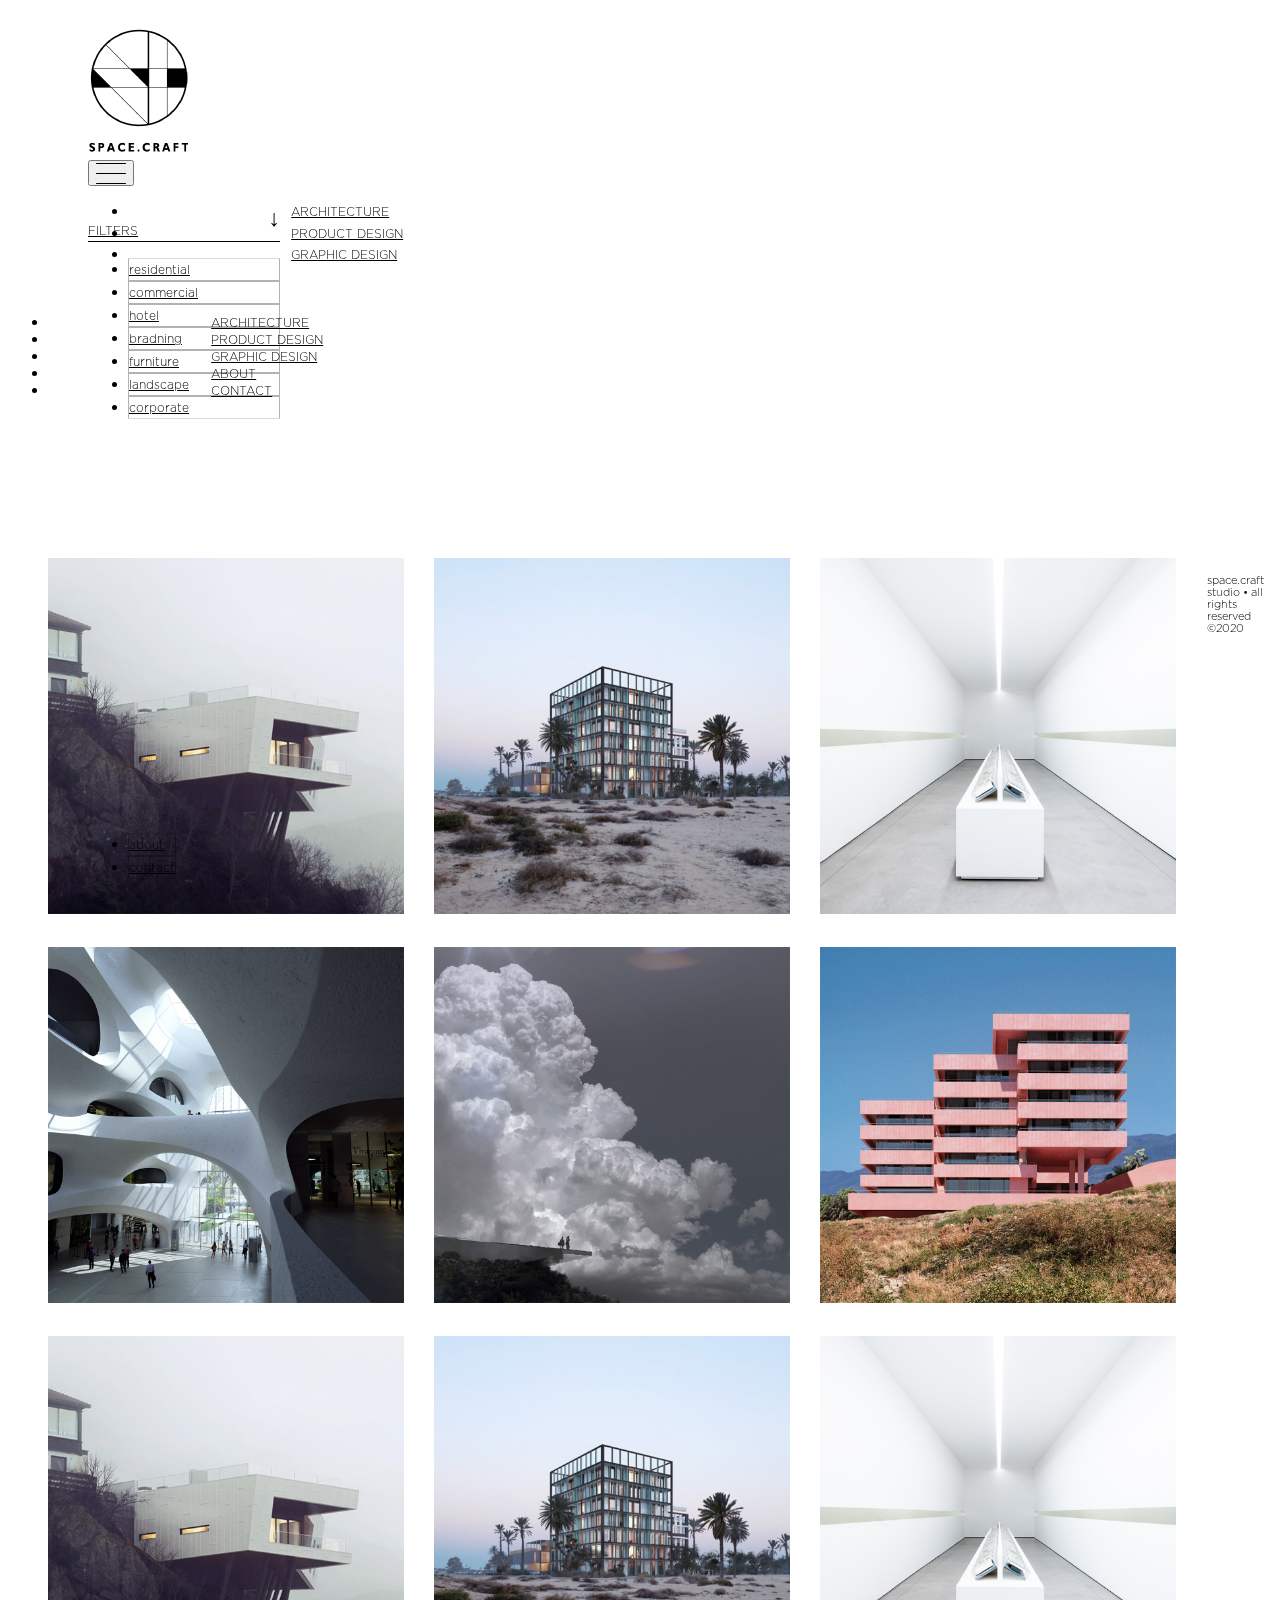
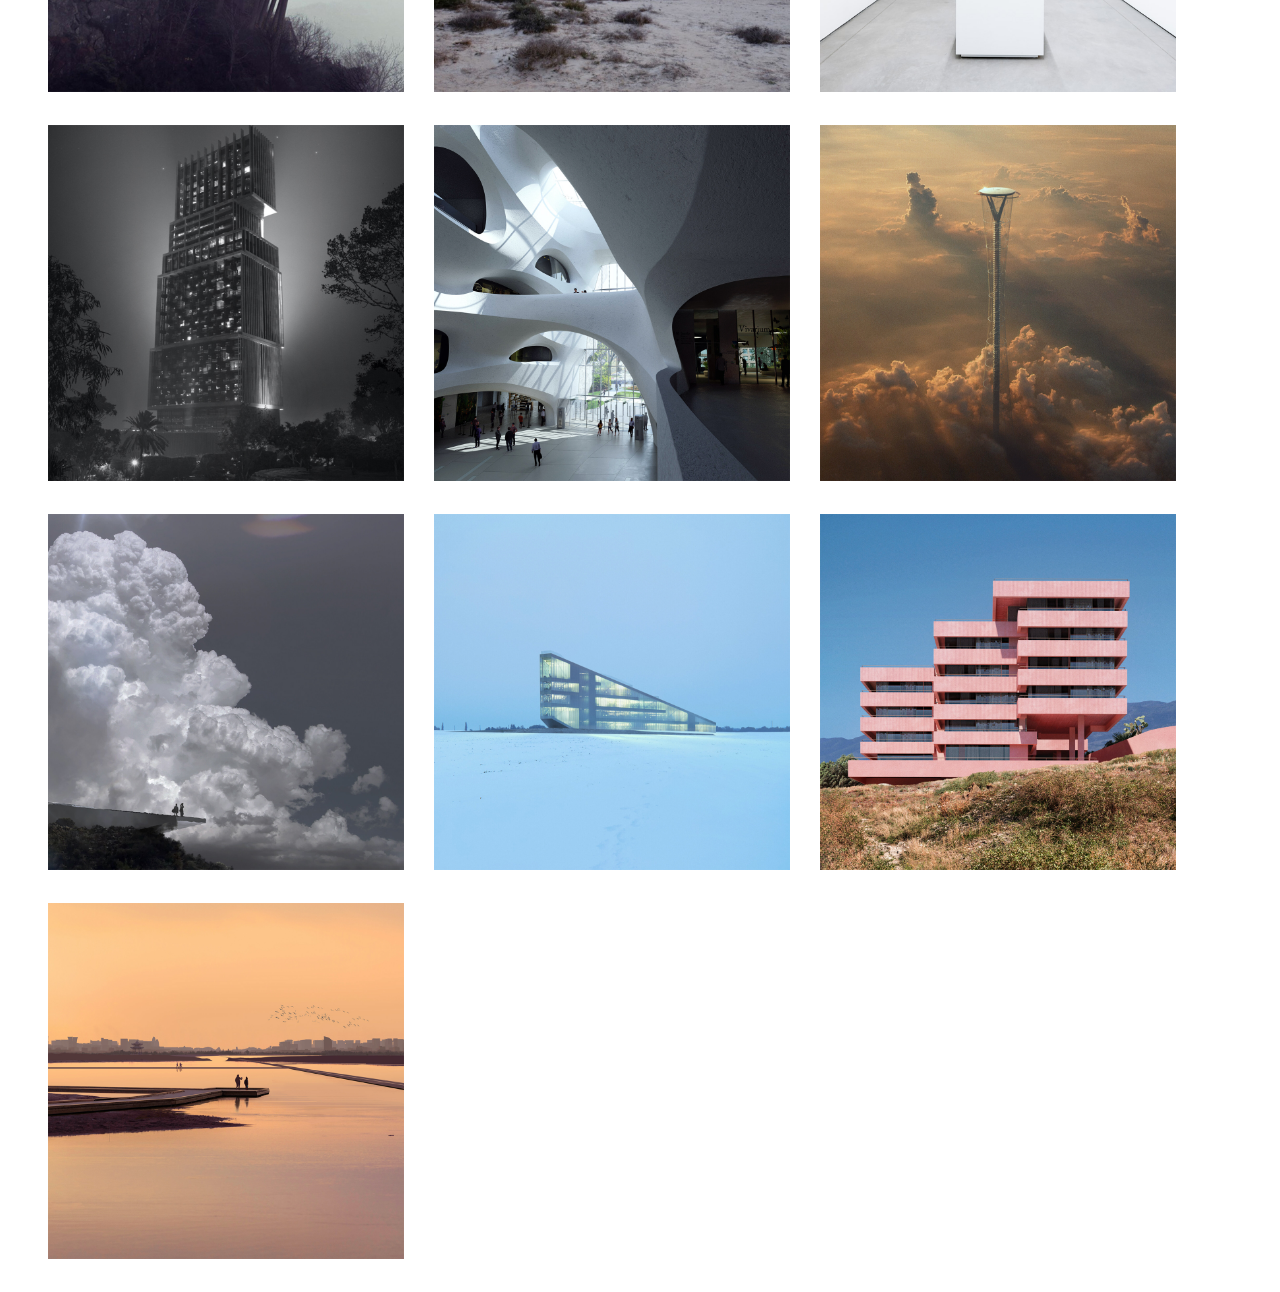
<file: index.html>
<!DOCTYPE html>
    <head>
        <meta charset="utf-8">
        <meta http-equiv="X-UA-Compatible" content="IE=edge,chrome=1">
        <title>SPACE.CRAFT</title>
        <meta name="description" content="">
        <meta name="viewport" content="width=device-width, initial-scale=1.0">

        <!-- Place favicon.ico and apple-touch-icon.png in the root directory -->
        <link rel="stylesheet" href="css/style.css">
        <!--CDN BOOTSTRAP-->
       <!-- CSS only -->
<link rel="stylesheet" href="https://stackpath.bootstrapcdn.com/bootstrap/4.5.0/css/bootstrap.min.css" integrity="sha384-9aIt2nRpC12Uk9gS9baDl411NQApFmC26EwAOH8WgZl5MYYxFfc+NcPb1dKGj7Sk" crossorigin="anonymous">

<!-- JS, Popper.js, and jQuery -->
<script src="https://code.jquery.com/jquery-3.5.1.slim.min.js" integrity="sha384-DfXdz2htPH0lsSSs5nCTpuj/zy4C+OGpamoFVy38MVBnE+IbbVYUew+OrCXaRkfj" crossorigin="anonymous"></script>
<script src="https://cdn.jsdelivr.net/npm/popper.js@1.16.0/dist/umd/popper.min.js" integrity="sha384-Q6E9RHvbIyZFJoft+2mJbHaEWldlvI9IOYy5n3zV9zzTtmI3UksdQRVvoxMfooAo" crossorigin="anonymous"></script>
<script src="https://stackpath.bootstrapcdn.com/bootstrap/4.5.0/js/bootstrap.min.js" integrity="sha384-OgVRvuATP1z7JjHLkuOU7Xw704+h835Lr+6QL9UvYjZE3Ipu6Tp75j7Bh/kR0JKI" crossorigin="anonymous"></script>
        <!--FONTS GOOGLE-->
        <link href="https://fonts.googleapis.com/css?family=Roboto+Mono:300,700&display=swap" rel="stylesheet">
        <!--Gendy custom js-->
        <script src="js/space-craft.js"></script>
        <script src="js/filter-hover.js"></script>
        <script src="js/filters-layout.js"></script>
        <script src="js/isotope.pkgd.min.js"></script>
        <!--JQuery-->

    </head>
    <body>

        <header>
          <!--Mobile header only home page this structure-->
            <nav id="general-nav" class="navbar  navbar-white  d-block fixed-top">
                <div class="container-fluid juni-menu-container">
                    <a class="navbar-brand" href="/">
                        <img src="img/logo/space-craft-logo-opt.png" width="100" height="auto" alt="" loading="lazy">
                      </a>
              
                        <!--Mobile layout menu-->
                        <div class="mobile-menu-right d-block  d-xl-none">
                           
                            <button class="navbar-toggler third-button" type="button" data-toggle="collapse" data-target="#space-craft-nav"
    aria-controls="space-craft-nav" aria-expanded="false" aria-label="Toggle navigation">
    <div class="animated-icon3"><span></span><span></span><span></span></div>
  </button>
                        </div>
                        <!--Mobile layout menu END-->
                         <!--Desktop menu homepage render-->
                    <div class="nav-container d-none  d-xl-block">
                    <ul class="nav main-nav justify-content-end">
                        <li class="nav-item">
                          <a class="filter-link" data-filter="architecture" href="#">architecture</a>
                        </li>
                        <li class="nav-item">
                          <a class="filter-link" data-filter="product-design" href="#">product design</a>
                        </li>
                        <li class="nav-item">
                          <a class="filter-link" data-filter="graphic-design" href="#">graphic design</a>
                        </li>
                      </ul>
                    </div>
                  <!--Desktop menu end-->
                    </div>
                  </nav>
          
                      <!--Mobile-menu-content-->
                      <div class="collapse" id="space-craft-nav">
                          <div class=" menu-body">
                            <div class="container-fluid">
                                  <div class="row">
                                      <div class="col-lg-12 text-center ">
                                        
                                            <ul class="nav flex-column justify-content-center">
                                                    <li class="nav-item">
                                                      <a class="nav-link" href="/juni-site/category.html">architecture</a>
                                                    </li>
                                                    <li class="nav-item">
                                                      <a class="nav-link" href="/juni-site/about.html">product design</a>
                                                    </li>
                                                    <li class="nav-item">
                                                      <a class="nav-link" href="/juni-site/contact.html">graphic design</a>
                                                    </li>
                                                    <li class="nav-item">
                                                        <a class="nav-link" href="/juni-site/contact.html">about</a>
                                                      </li>
                                                      <li class="nav-item">
                                                        <a class="nav-link" href="/juni-site/contact.html">contact</a>
                                                      </li>
                                                  </ul>
                                               
                                          
                                                  
                                      </div>
                                      </div>
                                    </div>
                            </div>
                            </div>
                            <!--Mobile-menu-content END-->

                           
            
           
        </header>

        <div class="page-wrapper">
        <div class="container-fluid">
            <div class="row">
                
                <div class="col-lg-12 col-xl-3 " >
                    <div class="left-module-wrapper left-lock">
                    <div class="row ">
                        <div class="col-lg-12 d-block d-xl-none">
                            <div class="row no-gutters  filter-wrapper">
                                
                                <div class="col-lg-12 ">
                                    <a class="filter-link filter-button " data-toggle="collapse" href="#filters" role="button" aria-expanded="false" aria-controls="collapseExample">
                                        filters
                                       
                                      </a>
                                      <span class="glyph-collapse">&darr;</span>
                                </div>
                               
                            </div>
                            
                        </div>
                        <div class="col-lg-12">
                       <!--LEFT SIDE FILTERS START-->
                       <div class="collapse" id="filters">
         <ul class="list-group list-group-flush">
            <li class="list-group-item">
                <a class="filter-link " data-filter="residential" href="#">residential</a>
            </li>
            <li class="list-group-item">
                <a class="filter-link" data-filter="commercial" href="#">commercial</a>
            </li>
            <li class="list-group-item">
                <a class="filter-link"  data-filter="hotel" href="#">hotel</a>
            </li>
            <li class="list-group-item">
                <a class="filter-link" data-filter="branding" href="#">bradning</a>
            </li>
            <li class="list-group-item">
                <a class="filter-link" data-filter="furniture" href="#">furniture</a>
            </li>
            
            <li class="list-group-item">
                <a class="filter-link" data-filter="landscape" href="#">landscape</a>
            </li>
          
            <li class="list-group-item">
                <a class="filter-link"  data-filter="corporate" href="#">corporate</a>
            </li>
           
          </ul>
        </div>
        </div>
    
        
        <!--LEFT SIDE FILTERS END-->

    <div class="col-lg-12 bottom-links d-none d-xl-block">
       
            <ul class="list-group list-group-flush">
                <li class="list-group-item">
                    <a class="info-link" href="#">about</a>
                </li>
                <li class="list-group-item">
                    <a class="info-link" href="#">contact</a>
                </li>
            </div>
            </div>
        </div>
                </div>
            
                
    <!--RIGHT SIDE INDEX PROJECTS START-->
    <div class="col-lg-12 col-xl-9">
        <div class="right-module-wrapper">
            <div class="row">
                <div class="col-lg-12 no-pad">
                        <!--GRID CONTAINER JS START-->
                        <div class="grid">
                            <div class="gutter-sizer"></div>

                            <!--PROJECT MODULE START-->
                            <a href="#" class="grid-item project-link landscape residential architecture  ">
                                <div class="project-info-card ">
                                    <div class="container-fluid ">
                                        <div class="row justify-content-center text-center fade-in-bottom">
                                            <div class="col-12 col-sm-12 col-md-6 col-lg-3">
                                               Exarcheia
                                            </div>
                                            <div class="col-12 col-sm-12 col-md-6 col-lg-3">
                                                Athens
                                            </div>
                                            <div class="col-12 col-sm-12 col-md-6 col-lg-3">
                                                1251 m2
                                            </div>
                                            <div class="col-12 col-sm-12 col-md-6 col-lg-3">
                                                2020
                                            </div>
                                       </div>
                                    </div>
                                </div>
                                <div class="overlay"></div>
                                <img class="img-fluid" src="img/projects/1.jpg"/>
                            </a>
                            <!--PROJECT MODULE END-->

                             <!--PROJECT MODULE START-->
                             <a href="#" class="grid-item project-link  branding residential  graphic-design ">
                                <div class="project-info-card ">
                                    <div class="container-fluid ">
                                        <div class="row justify-content-center text-center fade-in-bottom">
                                            <div class="col-12 col-sm-12 col-md-6 col-lg-3">
                                               Exarcheia
                                            </div>
                                            <div class="col-12 col-sm-12 col-md-6 col-lg-3">
                                                Athens
                                            </div>
                                            <div class="col-12 col-sm-12 col-md-6 col-lg-3">
                                                1251 m2
                                            </div>
                                            <div class="col-12 col-sm-12 col-md-6 col-lg-3">
                                                2020
                                            </div>
                                       </div>
                                    </div>
                                </div>
                                <div class="overlay"></div>
                                <img class="img-fluid" src="img/projects/2.jpg"/>
                            </a>
                            <!--PROJECT MODULE END-->
                             <!--PROJECT MODULE START-->
                             <a href="#" class="grid-item project-link hotel commercial architecture  ">
                                <div class="project-info-card ">
                                    <div class="container-fluid ">
                                        <div class="row justify-content-center text-center fade-in-bottom">
                                            <div class="col-12 col-sm-12 col-md-6 col-lg-3">
                                               Exarcheia
                                            </div>
                                            <div class="col-12 col-sm-12 col-md-6 col-lg-3">
                                                Athens
                                            </div>
                                            <div class="col-12 col-sm-12 col-md-6 col-lg-3">
                                                1251 m2
                                            </div>
                                            <div class="col-12 col-sm-12 col-md-6 col-lg-3">
                                                2020
                                            </div>
                                       </div>
                                    </div>
                                </div>
                                <div class="overlay"></div>
                                <img class="img-fluid" src="img/projects/3.jpg"/>
                            </a>
                            <!--PROJECT MODULE END-->
                             <!--PROJECT MODULE START-->
                             <a href="#" class="grid-item project-link branding corporate commercial residential architecture  ">
                                <div class="project-info-card ">
                                    <div class="container-fluid ">
                                        <div class="row justify-content-center text-center fade-in-bottom">
                                            <div class="col-12 col-sm-12 col-md-6 col-lg-3">
                                               Exarcheia
                                            </div>
                                            <div class="col-12 col-sm-12 col-md-6 col-lg-3">
                                                Athens
                                            </div>
                                            <div class="col-12 col-sm-12 col-md-6 col-lg-3">
                                                1251 m2
                                            </div>
                                            <div class="col-12 col-sm-12 col-md-6 col-lg-3">
                                                2020
                                            </div>
                                       </div>
                                    </div>
                                </div>
                                <div class="overlay"></div>
                                <img class="img-fluid" src="img/projects/5.jpg"/>
                            </a>
                            <!--PROJECT MODULE END-->
                             <!--PROJECT MODULE START-->
                             <a href="#" class="grid-item project-link corporate graphic-design ">
                                <div class="project-info-card ">
                                    <div class="container-fluid ">
                                        <div class="row justify-content-center text-center fade-in-bottom">
                                            <div class="col-12 col-sm-12 col-md-6 col-lg-3">
                                               Exarcheia
                                            </div>
                                            <div class="col-12 col-sm-12 col-md-6 col-lg-3">
                                                Athens
                                            </div>
                                            <div class="col-12 col-sm-12 col-md-6 col-lg-3">
                                                1251 m2
                                            </div>
                                            <div class="col-12 col-sm-12 col-md-6 col-lg-3">
                                                2020
                                            </div>
                                       </div>
                                    </div>
                                </div>
                                <div class="overlay"></div>
                                <img class="img-fluid" src="img/projects/7.jpg"/>
                            </a>
                            <!--PROJECT MODULE END-->
                             <!--PROJECT MODULE START-->
                             <a href="#" class="grid-item project-link  branding residential  graphic-design ">
                                <div class="project-info-card ">
                                    <div class="container-fluid ">
                                        <div class="row justify-content-center text-center fade-in-bottom">
                                            <div class="col-12 col-sm-12 col-md-6 col-lg-3">
                                               Exarcheia
                                            </div>
                                            <div class="col-12 col-sm-12 col-md-6 col-lg-3">
                                                Athens
                                            </div>
                                            <div class="col-12 col-sm-12 col-md-6 col-lg-3">
                                                1251 m2
                                            </div>
                                            <div class="col-12 col-sm-12 col-md-6 col-lg-3">
                                                2020
                                            </div>
                                       </div>
                                    </div>
                                </div>
                                <div class="overlay"></div>
                                <img class="img-fluid" src="img/projects/9.jpg"/>
                            </a>
                            <!--PROJECT MODULE END-->
                             <!--PROJECT MODULE START-->
                             <a href="#" class="grid-item project-link hotel landscape architecture  ">
                                <div class="project-info-card ">
                                    <div class="container-fluid ">
                                        <div class="row justify-content-center text-center fade-in-bottom">
                                            <div class="col-12 col-sm-12 col-md-6 col-lg-3">
                                               Exarcheia
                                            </div>
                                            <div class="col-12 col-sm-12 col-md-6 col-lg-3">
                                                Athens
                                            </div>
                                            <div class="col-12 col-sm-12 col-md-6 col-lg-3">
                                                1251 m2
                                            </div>
                                            <div class="col-12 col-sm-12 col-md-6 col-lg-3">
                                                2020
                                            </div>
                                       </div>
                                    </div>
                                </div>
                                <div class="overlay"></div>
                                <img class="img-fluid" src="img/projects/1.jpg"/>
                            </a>
                            <!--PROJECT MODULE END-->
                             <!--PROJECT MODULE START-->
                             <a href="#" class="grid-item project-link hotel landscape architecture ">
                                <div class="project-info-card ">
                                    <div class="container-fluid ">
                                        <div class="row justify-content-center text-center fade-in-bottom">
                                            <div class="col-12 col-sm-12 col-md-6 col-lg-3">
                                               Exarcheia
                                            </div>
                                            <div class="col-12 col-sm-12 col-md-6 col-lg-3">
                                                Athens
                                            </div>
                                            <div class="col-12 col-sm-12 col-md-6 col-lg-3">
                                                1251 m2
                                            </div>
                                            <div class="col-12 col-sm-12 col-md-6 col-lg-3">
                                                2020
                                            </div>
                                       </div>
                                    </div>
                                </div>
                                <div class="overlay"></div>
                                <img class="img-fluid" src="img/projects/2.jpg"/>
                            </a>
                            <!--PROJECT MODULE END-->
                             <!--PROJECT MODULE START-->
                             <a href="#" class="grid-item project-link furniture graphic-design ">
                                <div class="project-info-card ">
                                    <div class="container-fluid ">
                                        <div class="row justify-content-center text-center fade-in-bottom">
                                            <div class="col-12 col-sm-12 col-md-6 col-lg-3">
                                               Exarcheia
                                            </div>
                                            <div class="col-12 col-sm-12 col-md-6 col-lg-3">
                                                Athens
                                            </div>
                                            <div class="col-12 col-sm-12 col-md-6 col-lg-3">
                                                1251 m2
                                            </div>
                                            <div class="col-12 col-sm-12 col-md-6 col-lg-3">
                                                2020
                                            </div>
                                       </div>
                                    </div>
                                </div>
                                <div class="overlay"></div>
                                <img class="img-fluid" src="img/projects/3.jpg"/>
                            </a>
                            <!--PROJECT MODULE END-->
                             <!--PROJECT MODULE START-->
                             <a href="#" class="grid-item project-link hotel furniture graphic-design ">
                                <div class="project-info-card ">
                                    <div class="container-fluid ">
                                        <div class="row justify-content-center text-center fade-in-bottom">
                                            <div class="col-12 col-sm-12 col-md-6 col-lg-3">
                                               Exarcheia
                                            </div>
                                            <div class="col-12 col-sm-12 col-md-6 col-lg-3">
                                                Athens
                                            </div>
                                            <div class="col-12 col-sm-12 col-md-6 col-lg-3">
                                                1251 m2
                                            </div>
                                            <div class="col-12 col-sm-12 col-md-6 col-lg-3">
                                                2020
                                            </div>
                                       </div>
                                    </div>
                                </div>
                                <div class="overlay"></div>
                                <img class="img-fluid" src="img/projects/4.jpg"/>
                            </a>
                            <!--PROJECT MODULE END-->
                             <!--PROJECT MODULE START-->
                             <a href="#" class="grid-item project-link  commercial  product-design ">
                                <div class="project-info-card ">
                                    <div class="container-fluid ">
                                        <div class="row justify-content-center text-center fade-in-bottom">
                                            <div class="col-12 col-sm-12 col-md-6 col-lg-3">
                                               Exarcheia
                                            </div>
                                            <div class="col-12 col-sm-12 col-md-6 col-lg-3">
                                                Athens
                                            </div>
                                            <div class="col-12 col-sm-12 col-md-6 col-lg-3">
                                                1251 m2
                                            </div>
                                            <div class="col-12 col-sm-12 col-md-6 col-lg-3">
                                                2020
                                            </div>
                                       </div>
                                    </div>
                                </div>
                                <div class="overlay"></div>
                                <img class="img-fluid" src="img/projects/5.jpg"/>
                            </a>
                            <!--PROJECT MODULE END-->
                             <!--PROJECT MODULE START-->
                             <a href="#" class="grid-item project-link hotel corporate architecture graphic-design ">
                                <div class="project-info-card ">
                                    <div class="container-fluid ">
                                        <div class="row justify-content-center text-center fade-in-bottom">
                                            <div class="col-12 col-sm-12 col-md-6 col-lg-3">
                                               Exarcheia
                                            </div>
                                            <div class="col-12 col-sm-12 col-md-6 col-lg-3">
                                                Athens
                                            </div>
                                            <div class="col-12 col-sm-12 col-md-6 col-lg-3">
                                                1251 m2
                                            </div>
                                            <div class="col-12 col-sm-12 col-md-6 col-lg-3">
                                                2020
                                            </div>
                                       </div>
                                    </div>
                                </div>
                                <div class="overlay"></div>
                                <img class="img-fluid" src="img/projects/6.jpg"/>
                            </a>
                            <!--PROJECT MODULE END-->
                             <!--PROJECT MODULE START-->
                             <a href="#" class="grid-item project-link hotel residential architecture graphic-design ">
                                <div class="project-info-card ">
                                    <div class="container-fluid ">
                                        <div class="row justify-content-center text-center fade-in-bottom">
                                            <div class="col-12 col-sm-12 col-md-6 col-lg-3">
                                               Exarcheia
                                            </div>
                                            <div class="col-12 col-sm-12 col-md-6 col-lg-3">
                                                Athens
                                            </div>
                                            <div class="col-12 col-sm-12 col-md-6 col-lg-3">
                                                1251 m2
                                            </div>
                                            <div class="col-12 col-sm-12 col-md-6 col-lg-3">
                                                2020
                                            </div>
                                       </div>
                                    </div>
                                </div>
                                <div class="overlay"></div>
                                <img class="img-fluid" src="img/projects/7.jpg"/>
                            </a>
                            <!--PROJECT MODULE END-->
                             <!--PROJECT MODULE START-->
                             <a href="#" class="grid-item project-link corporate  architecture graphic-design ">
                                <div class="project-info-card ">
                                    <div class="container-fluid ">
                                        <div class="row justify-content-center text-center fade-in-bottom">
                                            <div class="col-12 col-sm-12 col-md-6 col-lg-3">
                                               Exarcheia
                                            </div>
                                            <div class="col-12 col-sm-12 col-md-6 col-lg-3">
                                                Athens
                                            </div>
                                            <div class="col-12 col-sm-12 col-md-6 col-lg-3">
                                                1251 m2
                                            </div>
                                            <div class="col-12 col-sm-12 col-md-6 col-lg-3">
                                                2020
                                            </div>
                                       </div>
                                    </div>
                                </div>
                                <div class="overlay"></div>
                                <img class="img-fluid" src="img/projects/8.jpg"/>
                            </a>
                            <!--PROJECT MODULE END-->
                             <!--PROJECT MODULE START-->
                             <a href="#" class="grid-item project-link hotel branding commercial  architecture  ">
                                <div class="project-info-card ">
                                    <div class="container-fluid ">
                                        <div class="row justify-content-center text-center fade-in-bottom">
                                            <div class="col-12 col-sm-12 col-md-6 col-lg-3">
                                               Exarcheia
                                            </div>
                                            <div class="col-12 col-sm-12 col-md-6 col-lg-3">
                                                Athens
                                            </div>
                                            <div class="col-12 col-sm-12 col-md-6 col-lg-3">
                                                1251 m2
                                            </div>
                                            <div class="col-12 col-sm-12 col-md-6 col-lg-3">
                                                2020
                                            </div>
                                       </div>
                                    </div>
                                </div>
                                <div class="overlay"></div>
                                <img class="img-fluid" src="img/projects/9.jpg"/>
                            </a>
                            <!--PROJECT MODULE END-->
                             <!--PROJECT MODULE START-->
                             <a href="#" class="grid-item project-link  residential architecture  ">
                                <div class="project-info-card ">
                                    <div class="container-fluid ">
                                        <div class="row justify-content-center text-center fade-in-bottom">
                                            <div class="col-12 col-sm-12 col-md-6 col-lg-3">
                                               Exarcheia
                                            </div>
                                            <div class="col-12 col-sm-12 col-md-6 col-lg-3">
                                                Athens
                                            </div>
                                            <div class="col-12 col-sm-12 col-md-6 col-lg-3">
                                                1251 m2
                                            </div>
                                            <div class="col-12 col-sm-12 col-md-6 col-lg-3">
                                                2020
                                            </div>
                                       </div>
                                    </div>
                                </div>
                                <div class="overlay"></div>
                                <img class="img-fluid" src="img/projects/10.jpg"/>
                            </a>
                            <!--PROJECT MODULE END-->
                            
                            
                            
                        </div>
                        <!--GRID CONTAINER JS END-->
                </div>
            </div>
        </div>
    </div>
    <!--RIGHT SIDE INDEX PROJECTS END-->
            

</div>
        </div>
    </div>
      
      <footer>
          <div class="container-fluid">
              <div class="row">
                  <div class="col-lg-12 text-center mx-auto">
                      <span class="copyright fixed-bottom footer-layer">space.craft studio &bull; all rights reserved &#169;2020</span>
                  </div>
              </div>
          </div>
      </footer>
    </body>
</html>
</file>
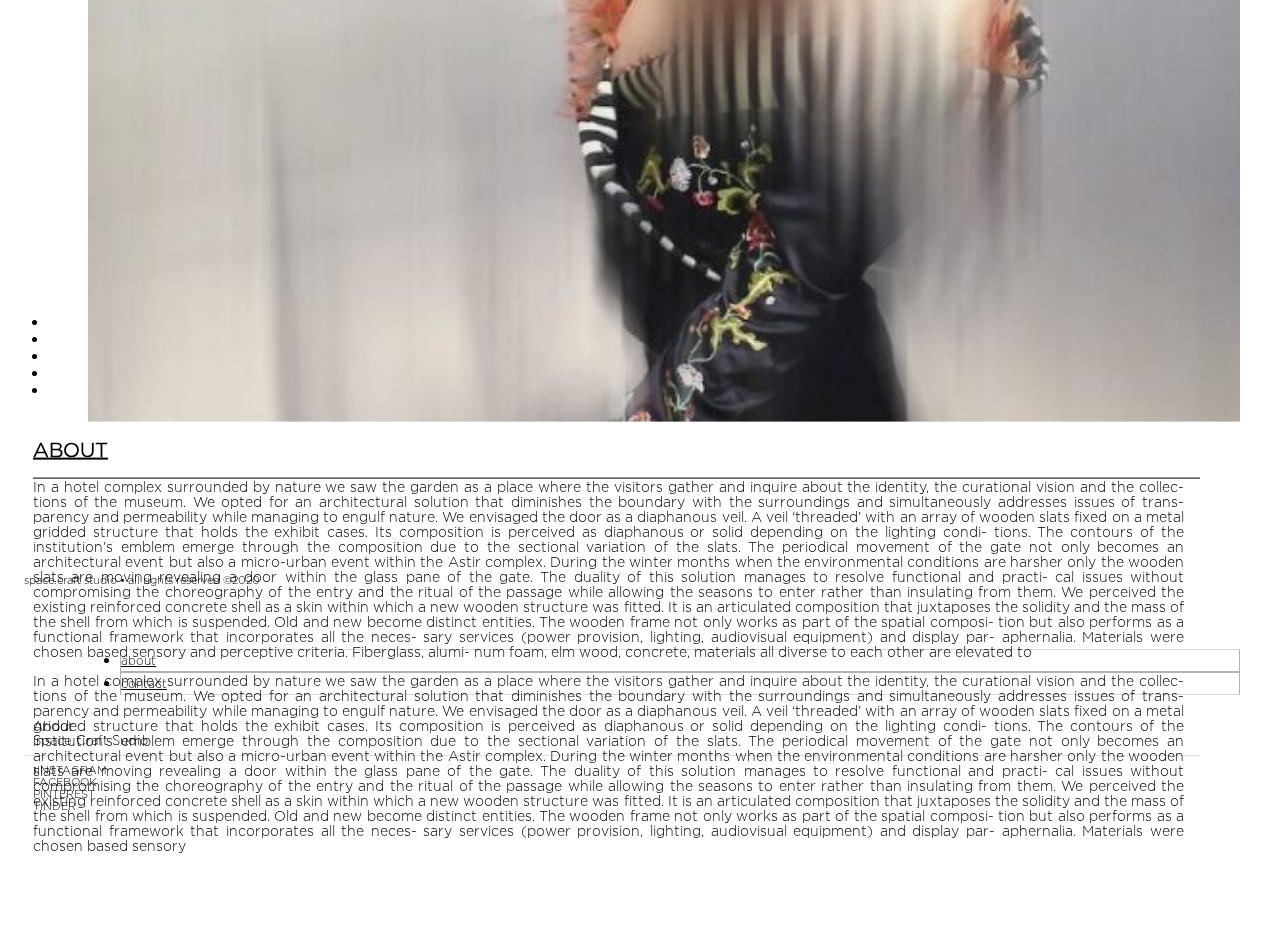
<file: page.html>
<!DOCTYPE html>
    <head>
        <meta charset="utf-8">
        <meta http-equiv="X-UA-Compatible" content="IE=edge,chrome=1">
        <title>SPACE.CRAFT</title>
        <meta name="description" content="">
        <meta name="viewport" content="width=device-width, initial-scale=1.0">

        <!-- Place favicon.ico and apple-touch-icon.png in the root directory -->
        <link rel="stylesheet" href="css/style.css">
        <!--CDN BOOTSTRAP-->
       <!-- CSS only -->
<link rel="stylesheet" href="https://stackpath.bootstrapcdn.com/bootstrap/4.5.0/css/bootstrap.min.css" integrity="sha384-9aIt2nRpC12Uk9gS9baDl411NQApFmC26EwAOH8WgZl5MYYxFfc+NcPb1dKGj7Sk" crossorigin="anonymous">

<!-- JS, Popper.js, and jQuery -->
<script src="https://code.jquery.com/jquery-3.5.1.slim.min.js" integrity="sha384-DfXdz2htPH0lsSSs5nCTpuj/zy4C+OGpamoFVy38MVBnE+IbbVYUew+OrCXaRkfj" crossorigin="anonymous"></script>
<script src="https://cdn.jsdelivr.net/npm/popper.js@1.16.0/dist/umd/popper.min.js" integrity="sha384-Q6E9RHvbIyZFJoft+2mJbHaEWldlvI9IOYy5n3zV9zzTtmI3UksdQRVvoxMfooAo" crossorigin="anonymous"></script>
<script src="https://stackpath.bootstrapcdn.com/bootstrap/4.5.0/js/bootstrap.min.js" integrity="sha384-OgVRvuATP1z7JjHLkuOU7Xw704+h835Lr+6QL9UvYjZE3Ipu6Tp75j7Bh/kR0JKI" crossorigin="anonymous"></script>
        <!--FONTS GOOGLE-->
        <link href="https://fonts.googleapis.com/css?family=Roboto+Mono:300,700&display=swap" rel="stylesheet">
        <!--Gendy custom js-->
        <script src="js/space-craft.js"></script>
        <script src="js/filter-hover.js"></script>
        <!--JQuery-->

    </head>
    <body>

        <header>
          <!--Mobile header only home page this structure-->
            <nav id="general-nav" class="navbar  navbar-white  d-block fixed-top">
                <div class="container-fluid juni-menu-container">
                    <a class="navbar-brand" href="/">
                        <img src="img/logo/space-craft-logo-opt.png" width="100" height="auto" alt="" loading="lazy">
                      </a>
              
                        <!--Mobile layout menu-->
                        <div class="mobile-menu-right d-block  d-xl-none">
                           
                            <button class="navbar-toggler third-button" type="button" data-toggle="collapse" data-target="#space-craft-nav"
    aria-controls="space-craft-nav" aria-expanded="false" aria-label="Toggle navigation">
    <div class="animated-icon3"><span></span><span></span><span></span></div>
  </button>
                        </div>
                        <!--Mobile layout menu END-->
                         <!--Desktop menu homepage render-->
                    <div class="nav-container d-none  d-xl-block">
                    <ul class="nav main-nav justify-content-end">
                        <li class="nav-item">
                          <a class="filter-link active-nav" data-filter="architecture" href="/juni-site/category.html">architecture</a>
                        </li>
                        <li class="nav-item">
                          <a class="filter-link" data-filter="product design" href="/juni-site/about.html">product design</a>
                        </li>
                        <li class="nav-item">
                          <a class="filter-link" data-filter="graphic design" href="/juni-site/contact.html">graphic design</a>
                        </li>
                      </ul>
                    </div>
                  <!--Desktop menu end-->
                    </div>
                  </nav>
          
                      <!--Mobile-menu-content-->
                      <div class="collapse" id="space-craft-nav">
                          <div class=" menu-body">
                            <div class="container-fluid">
                                  <div class="row">
                                      <div class="col-lg-12 text-center ">
                                        
                                            <ul class="nav flex-column justify-content-center">
                                                    <li class="nav-item">
                                                      <a class="nav-link" href="/juni-site/category.html">architecture</a>
                                                    </li>
                                                    <li class="nav-item">
                                                      <a class="nav-link" href="/juni-site/about.html">product design</a>
                                                    </li>
                                                    <li class="nav-item">
                                                      <a class="nav-link" href="/juni-site/contact.html">graphic design</a>
                                                    </li>
                                                    <li class="nav-item">
                                                        <a class="nav-link" href="/juni-site/contact.html">about</a>
                                                      </li>
                                                      <li class="nav-item">
                                                        <a class="nav-link" href="/juni-site/contact.html">contact</a>
                                                      </li>
                                                  </ul>
                                               
                                          
                                                  
                                      </div>
                                      </div>
                                    </div>
                            </div>
                            </div>
                            <!--Mobile-menu-content END-->

                           
            
           
        </header>

        <div class="page-wrapper">
            <div class="center-module">
            <div class="container-fluid">
               
                <div class="row align-items-center">
           
                    <!--RIGHT SIDE INDEX PROJECTS START-->
                    <div class="col-lg-12 col-xl-6">
                        <div class="left-project-wrapper">
                            <div class="row no-gutters">
                                <div class="col-lg-12">
                            
                              <div class="bg-img" style="background-image: url('img/about-1.png')">
                        
                    </div>
               
    </div>
                    <!--RIGHT SIDE INDEX PROJECTS END-->
                </div>
            </div>
        </div>

                <div class="col-lg-12 col-xl-6" >
                        <div class="right-page-wrapper">
                        <div class="row no-gutters">
                            <div class="col-lg-12 d-block d-xl-none">
                                <a class="filter-link filter-button filter-wrapper" data-toggle="collapse" href="#projectText" role="button" aria-expanded="false" aria-controls="collapseExample">
                                    <h1 class="project-title">About</h1>
                                    <span class="glyph-collapse">&darr;</span> 
                                  </a>
                                  
                            </div>
                            <div class="col-lg-12">
                           <!--LEFT SIDE FILTERS START-->
                           
            <div class="collapse" id="projectText">
                          
            <div class="about-text" id="scroll-bar">
                In a hotel complex surrounded by nature we saw the garden as a place where the visitors gather and inquire about the identity, the curational vision and the collec- tions of the museum. We opted for an architectural solution that diminishes the boundary with the surroundings and simultaneously addresses issues of trans- parency and permeability while managing to engulf nature.
We envisaged the door as a diaphanous veil. A veil ‘threaded’ with an array of wooden slats fixed on a metal gridded structure that holds the exhibit cases. Its composition is perceived as diaphanous or solid depending on the lighting condi- tions. The contours of the institution’s emblem emerge through the composition due to the sectional variation of the slats. The periodical movement of the gate not only becomes an architectural event but also a micro-urban event within the Astir complex. During the winter months when the environmental conditions are harsher only the wooden slats are moving revealing a door within the glass pane of the gate. The duality of this solution manages to resolve functional and practi- cal issues without compromising the choreography of the entry and the ritual of the passage while allowing the seasons to enter rather than insulating from them. We perceived the existing reinforced concrete shell as a skin within which a new wooden structure was fitted. It is an articulated composition that juxtaposes the solidity and the mass of the shell from which is suspended. Old and new become distinct entities. The wooden frame not only works as part of the spatial composi- tion but also performs as a functional framework that incorporates all the neces- sary services (power provision, lighting, audiovisual equipment) and display par- aphernalia.
Materials were chosen based sensory and perceptive criteria. Fiberglass, alumi- num foam, elm wood, concrete, materials all diverse to each other are elevated to
<p> In a hotel complex surrounded by nature we saw the garden as a place where the visitors gather and inquire about the identity, the curational vision and the collec- tions of the museum. We opted for an architectural solution that diminishes the boundary with the surroundings and simultaneously addresses issues of trans- parency and permeability while managing to engulf nature.
    We envisaged the door as a diaphanous veil. A veil ‘threaded’ with an array of wooden slats fixed on a metal gridded structure that holds the exhibit cases. Its composition is perceived as diaphanous or solid depending on the lighting condi- tions. The contours of the institution’s emblem emerge through the composition due to the sectional variation of the slats. The periodical movement of the gate not only becomes an architectural event but also a micro-urban event within the Astir complex. During the winter months when the environmental conditions are harsher only the wooden slats are moving revealing a door within the glass pane of the gate. The duality of this solution manages to resolve functional and practi- cal issues without compromising the choreography of the entry and the ritual of the passage while allowing the seasons to enter rather than insulating from them. We perceived the existing reinforced concrete shell as a skin within which a new wooden structure was fitted. It is an articulated composition that juxtaposes the solidity and the mass of the shell from which is suspended. Old and new become distinct entities. The wooden frame not only works as part of the spatial composi- tion but also performs as a functional framework that incorporates all the neces- sary services (power provision, lighting, audiovisual equipment) and display par- aphernalia.
    Materials were chosen based sensory</p>    
</div>
            </div>
        </div>
                </div>
            </div>
                    </div>

            

           </div>
        </div>
    </div>
    </div>

     <!--MODULE ABOUT CONTACT START-->
     <div class="container-fluid  bottom-wrapper">
        <div class="row align-items-center">
            <!--Left side-->
            <div class="col-lg-12 col-xl-4  d-none d-xl-block">
                <div class="left-links-wrapper">
                <ul class="list-group list-group-flush">
                    <li class="list-group-item">
                        <a class="filter-link" href="#">about</a>
                    </li>
                    <li class="list-group-item">
                        <a class="filter-link" href="#">contact</a>
                    </li>
            </div>
        </div>
        <!--Left side-->

        <!--Right Side-->
        <div class="col-lg-12 col-xl-8">
            <div class="right-links-wrapper">
            <div class="row no-gutters">

            
            
        <div class="col-lg-12 module-page-tag">
            <div class="row">
                <div class="col-6">
                    About
                 </div>
                 
                 <div class="col-6 text-right">
                    Space Craft Sudio
                 </div>
            </div>
        </div>
        <div class="col-lg-12 module-project">
            <div class="row">
                <div class="col-3">
                    ΙINSTAGRAM
                </div>
                <div class="col-3">
                    FACEBOOK
                </div>
                <div class="col-3">
                    PINTEREST
                </div>
                <div class="col-3">
                   TINDER
                </div>
                
            </div>
        </div>
    </div>
</div>
</div>

        <!--Right Side-->
 </div>
</div>
<!--MODULE ABOUT CONTACT END-->
<footer>
    <div class="container-fluid">
        <div class="row">
            <div class="col-lg-12 text-center mx-auto">
                <span class="copyright fixed-bottom footer-layer">space.craft studio &bull; all rights reserved &#169;2020</span>
            </div>
        </div>
    </div>
</footer>
    </body>
</html>
</file>
<file: css/style.css>
@font-face {
    font-family: 'GothamThin';
   
    src: url('../fonts/GothamThin.woff') format('woff'),
         url('../fonts/GothamThin.woff2') format('woff2');
    font-weight: normal;
    font-style: normal;
  }
  @font-face {
    font-family: 'GothamLight';
    src: url('../fonts/GothamLight.woff') format('woff'),
         url('../fonts/GothamLight.woff2') format('woff2');
    font-weight: normal;
    font-style: normal;
  }

/*******************ISOTOPE CSS********************/
html{
    overflow-y: scroll;
}
* { box-sizing: border-box; }
.grid-item,
.grid-sizer {
  width: 33.3%;
}
.grid-item{
    float: left;
    padding-left:15px;
    padding-right:15px;
    padding-bottom:30px;
}
.no-pad{
padding:0 !important;
}

.gutter-sizer { width: 2%; }
.grid-item > img{
    width: 100%;
}
.isotope:after {
    content: '';
    display: block;
    clear: both;
  }
  .is-checked {
    font-weight: bold;
    opacity: 1 !important;
}
.non-checked{
    opacity:0.3 !important;
    -webkit-transition: -webkit-all .2s ease-in-out;
    transition:         all .2s ease-in-out;
}
.active-nav{
    border-bottom: 2px solid #0311FC !important;
    opacity:1 !important;
    -webkit-transition: -webkit-all .2s ease-in-out;
    transition:         all .2s ease-in-out;
}
.nav-item > a{
    border-bottom: 2px solid #fff;
    -webkit-transition: -webkit-all .2s ease-in-out;
    transition:         all .2s ease-in-out;
}
.list-group-item > a{
    -webkit-transition: -webkit-all .2s ease-in-out;
    transition:         all .2s ease-in-out;
}
.non-active-nav{
    opacity:0.3 !important;
    -webkit-transition: -webkit-all .2s ease-in-out;
    transition:         all .2s ease-in-out;
}

.highlight{
    opacity:0.3;
    -webkit-transition: -webkit-all .2s ease-in-out;
    transition:         all .2s ease-in-out;
 }

  
  

  .bg-img{
    height: 50vh;
    min-height: 350px;
    background: no-repeat center center fixed;
    -webkit-background-size: cover;
    -moz-background-size: cover;
    -o-background-size: cover;
    background-size: cover;
  }

  ::selection {
    background-color: #0311FC;
    color:white;
  }
.navbar-white{
    background-color:white;

}
#scroll-bar::-webkit-scrollbar-track
{
	-webkit-box-shadow: none;
	border-radius: 0;
    background-color: white;
    
}
#scroll-bar::-webkit-scrollbar
{
	width: 6px;
    background-color: #F5F5F5;
   
    
}

#scroll-bar::-webkit-scrollbar-thumb
{
	border-radius: 0;
	-webkit-box-shadow: none;
	background-color: black;
}
#scroll-bar::-webkit-scrollbar-thumb:hover
{
	border-radius: 0;
	-webkit-box-shadow: none;
    background-color: blue;
   
}
body{
    font-family: 'GothamLight' !important;
}
.navbar-brand img {
    width: 100px;
   
}
.navbar-brand{
    -webkit-transition: -webkit-all .2s ease-in-out;
    transition:         all .2s ease-in-out;
}
.navbar-brand:hover {
   opacity:0.5;
}

.page-wrapper{
    margin-top:160px;
}
.copyright{
    padding:1rem 1rem;
    font-size:11px;
}
/********************|||||||||||||||||||||           HEADER NAVIGATION          ||||||||||||||||||||************************/
#general-nav{
    padding: 15px 80px 15px 80px;
}
.nav-link{
    color:black !important;
    text-transform: uppercase ;
    font-size:12px;
    padding: .2rem .2rem !important;
    margin: 0 0 0 10rem;
}
li.nav-item > a{
    color:black !important;
    text-transform: uppercase ;
    font-size:12px;
    padding: .2rem .2rem !important;
    margin: 0 0 0 10rem;

}
li.nav-item > a:hover{
    opacity:0.5;
}

.nav-link:hover{
    opacity:0.5;
}

.active-filter{
    margin-left:10px;
 
  
}

/********************|||||||||||||||||||||           LEFT SIDE FILTERS           ||||||||||||||||||||************************/

.filter-link {
 
    display: block;
    color:black;
    font-size: 12px;
    padding: .25rem 0 .25rem 0;
}
.filter-link:hover{
    opacity:0.5;
    text-decoration: none !important;
    color:black !important;
}
.info-link{
    width: 100% !important;
    display: block;
    color:black;
    font-size: 12px;
    padding: .25rem 0 .25rem 0;
}
.info-link:hover{
    opacity:0.5;
    text-decoration: none !important;
    color:black !important;
}
.filter-button{
   
    text-transform: uppercase;
}
.filter-wrapper{
    border-bottom:1px solid black;
}
.glyph-collapse {
    position: absolute;
    top: -15px;
    right: 0;
    -webkit-transition: .5s ease-in-out;
    -moz-transition: .5s ease-in-out;
    -o-transition: .5s ease-in-out;
    transition: .5s ease-in-out;
    font-size: 23px;
}
.list-group-item{
    padding:0 !important;
    border: 1px solid rgba(0, 0, 0, 0.3);
}
.left-module-wrapper {
    margin-left: 80px;
    margin-right:40px;
    margin-top: 60px;
    height: 75vh; 
}
.bottom-links{
    position: absolute !important;
    bottom: 0 !important;
    padding: 0 !important;
    left: 0;
}
.bottom-wrapper{
   
    position: fixed;
right: 0;
bottom: 80px;
left: 0;
z-index: 1030;
}
.list-group-item:first-child {
    border-top: 1px solid rgba(0, 0, 0, 0.15) !important;
}
.list-group-item:last-child {
    border-bottom: 1px solid rgba(0, 0, 0, 0.15) !important;
}
.sticky-top{
      top:220px !important;
  }


  /***********************************GRID PROJECTS*********************************/
  .grid-rect{
    margin-bottom:30px;
   }
   .right-module-wrapper {
    margin-right: 80px;
    margin-left:25px;
    margin-top: 60px;
    background: white;
margin-bottom: 5vh;
}
  .project-info-card {
    position: absolute;
    padding: 1rem;
    color: black;
    opacity:0;
    visibility: hidden;
    left:15px;
    right:15px;
    font-size: 12px;
    display: none;
}
a.project-link:hover{
    cursor:crosshair;
}
a.project-link:hover img{
    opacity:0;
    }
a.project-link:hover .overlay{
    opacity:1;
   }
a.project-link:hover .project-info-card{
    opacity:1;
    visibility: visible;
    display: block;
}
   .img-fluid{
        transition: all .3s ease-out;
    }

.overlay {
    border: 3px solid #0311FC;
    opacity:0;
    position:absolute;
    top:0;
    bottom:30px;
    left:15px;
    right:15px;
    transition: all .3s ease-out;
}

/* Icon 1 */

.animated-icon1, .animated-icon2, .animated-icon3 {
    width: 30px;
    height: 20px;
    position: relative;
    margin: 0px;
    -webkit-transform: rotate(0deg);
    -moz-transform: rotate(0deg);
    -o-transform: rotate(0deg);
    transform: rotate(0deg);
    -webkit-transition: .5s ease-in-out;
    -moz-transition: .5s ease-in-out;
    -o-transition: .5s ease-in-out;
    transition: .5s ease-in-out;
    cursor: pointer;
    }
    
    .animated-icon1 span, .animated-icon2 span, .animated-icon3 span {
    display: block;
    position: absolute;
    height: 1px;
    width: 100%;
    border-radius: 9px;
    opacity: 1;
    left: 0;
    -webkit-transform: rotate(0deg);
    -moz-transform: rotate(0deg);
    -o-transform: rotate(0deg);
    transform: rotate(0deg);
    -webkit-transition: .25s ease-in-out;
    -moz-transition: .25s ease-in-out;
    -o-transition: .25s ease-in-out;
    transition: .25s ease-in-out;
    }
    
    .animated-icon1 span {
    background: #e65100;
    }
    
    .animated-icon2 span {
    background: #e3f2fd;
    }
    
    .animated-icon3 span {
    background: #000;
    }
    
    .animated-icon1 span:nth-child(1) {
    top: 0px;
    }
    
    .animated-icon1 span:nth-child(2) {
    top: 10px;
    }
    
    .animated-icon1 span:nth-child(3) {
    top: 20px;
    }
    
    .animated-icon1.open span:nth-child(1) {
    top: 11px;
    -webkit-transform: rotate(135deg);
    -moz-transform: rotate(135deg);
    -o-transform: rotate(135deg);
    transform: rotate(135deg);
    }
    
    .animated-icon1.open span:nth-child(2) {
    opacity: 0;
    left: -60px;
    }
    
    .animated-icon1.open span:nth-child(3) {
    top: 11px;
    -webkit-transform: rotate(-135deg);
    -moz-transform: rotate(-135deg);
    -o-transform: rotate(-135deg);
    transform: rotate(-135deg);
    }
    
    /* Icon 3*/
    
    .animated-icon2 span:nth-child(1) {
    top: 0px;
    }
    
    .animated-icon2 span:nth-child(2), .animated-icon2 span:nth-child(3) {
    top: 10px;
    }
    
    .animated-icon2 span:nth-child(4) {
    top: 20px;
    }
    
    .animated-icon2.open span:nth-child(1) {
    top: 11px;
    width: 0%;
    left: 50%;
    }
    
    .animated-icon2.open span:nth-child(2) {
    -webkit-transform: rotate(45deg);
    -moz-transform: rotate(45deg);
    -o-transform: rotate(45deg);
    transform: rotate(45deg);
    }
    
    .animated-icon2.open span:nth-child(3) {
    -webkit-transform: rotate(-45deg);
    -moz-transform: rotate(-45deg);
    -o-transform: rotate(-45deg);
    transform: rotate(-45deg);
    }
    
    .animated-icon2.open span:nth-child(4) {
    top: 11px;
    width: 0%;
    left: 50%;
    }
    
    /* Icon 4 */
    
    .animated-icon3 span:nth-child(1) {
    top: 0px;
    -webkit-transform-origin: left center;
    -moz-transform-origin: left center;
    -o-transform-origin: left center;
    transform-origin: left center;
    }
    
    .animated-icon3 span:nth-child(2) {
    top: 10px;
    -webkit-transform-origin: left center;
    -moz-transform-origin: left center;
    -o-transform-origin: left center;
    transform-origin: left center;
    }
    
    .animated-icon3 span:nth-child(3) {
    top: 20px;
    -webkit-transform-origin: left center;
    -moz-transform-origin: left center;
    -o-transform-origin: left center;
    transform-origin: left center;
    }
    
    .animated-icon3.open span:nth-child(1) {
    -webkit-transform: rotate(45deg);
    -moz-transform: rotate(45deg);
    -o-transform: rotate(45deg);
    transform: rotate(45deg);
    top: 0px;
    left: 8px;
    }
    
    .animated-icon3.open span:nth-child(2) {
    width: 0%;
    opacity: 0;
    }
    
    .animated-icon3.open span:nth-child(3) {
    -webkit-transform: rotate(-45deg);
    -moz-transform: rotate(-45deg);
    -o-transform: rotate(-45deg);
    transform: rotate(-45deg);
    top: 21px;
    left: 8px;
    }
    /*************************************************PROJECT TEMPLATE DINGLE**********************************/
    .project-text {
        text-align: justify;
        font-size: 12px;
        margin-top: 1rem;
        overflow-y: scroll;
        height: 50vh;
        padding-right: 1rem;
    }
    .about-text{
        text-align: justify;
        font-size: 14px;
        margin-top: 0;
        overflow-y: auto;
        height: 50vh;
        padding-right: 1rem;

    }
    .carousel-item {
        height: 50vh;
        min-height: 350px;
        background: no-repeat center center scroll;
        -webkit-background-size: contain;
        -moz-background-size: contain;
        -o-background-size: contain;
        background-size: contain;
      }
      .spacecraft-carousel-wrapper{
        margin-top: 0;
      }
      .carousel-control-next, .carousel-control-prev{
          width:50% !important;
      }
      .carousel-control-next:hover{
          cursor: url('../icons/next-single-s.png') 2 2,auto;
      }
      .carousel-control-prev:hover{
        cursor: url('../icons/prev-single-s.png')2 2,auto;
        
    }
    .module-project{
        padding:.5rem;
        font-size: 11px;

    }
    .module-project-tag{
        
        padding:.5rem;
        border-bottom:1px solid black;
        font-size: 13px;
    }
    .module-page-tag{
        
        padding:.5rem;
        border-bottom:1px solid rgba(0,0,0,.125);
        font-size: 13px;
    }
    .carousel-indicators{
        position:relative !important;
        margin:0 auto !important; 
        padding-top: 10px !important;
    }
    .carousel-indicators li{
        background-color: #000 !important;
        height: 1px !important;
        width: 5% !important;
        border-top: 15px solid transparent !important;
border-bottom: 5px solid transparent !important;
       
    }
    .carousel-indicators .active {
        opacity: 1;
        height:2px !important;
        background-color:#0311FC !important;
    }
    .project-title {
        font-size: 1.25rem;
        text-transform: uppercase;
    }
    .hero{
        display:none;
    }
    .left-project-wrapper {
        margin-left: 80px;
        margin-right:40px;
        margin-top: 0;
       /* height: 75vh; */
    }
    .left-links-wrapper {
        margin-left: 80px;
        margin-right:40px;
       
        
    }
    .right-project-wrapper {
        margin-right: 80px;
        margin-left:25px;
        margin-top: 2.75rem;
    }
    .right-page-wrapper {
        margin-right: 80px;
        margin-left:25px;
        margin-top: 0;
    }
    .right-links-wrapper{
        margin-right: 80px;
        margin-left:25px;
    }
    .footer-layer{
        position: fixed;
        z-index: -1 !important;
    }
   
    /************************************************RESPONSIVE 1200PX*****************************************/
    @media (min-width:1200px){
        .center-module{
            position: absolute;
            top:50%;
            transform:translateY(-50%);
        }
        .left-lock{
            position: fixed;
            top:160px;
            z-index: 1060;
            width:15vw;
        }
    }
    @media (max-width:1200px){
        .right-module-wrapper{
            margin-right: 25px;
            margin-left: 25px;
            margin-top: 60px;
        }
        .left-module-wrapper{
            margin-left: 25px;
            margin-right: 25px;
            margin-top: 30px;
            height:auto !important;
        }
        .left-project-wrapper {
            margin-left: 25px;
            margin-right:25px;
            margin-top: 0;
            height:auto !important;
        }
        .right-project-wrapper {
            margin-right: 25px;
            margin-left:25px;
            margin-top: 2.75rem;
            margin-bottom:5.75rem;
        }
        .right-page-wrapper {
            margin-right: 25px;
            margin-left:25px;
            margin-top: 2.75rem;
            margin-bottom:5.75rem;
        }
        .project-text{
            overflow: hidden;
            height:auto;
        }
        .nav-link{
            margin:0 auto;
            padding:1rem 2rem !important;
        }
        li.nav-item > a{
            margin:0 auto;
            padding:1rem 2rem !important;
        }

        .menu-body {
            position: relative;
            height: 100vh;
            overflow-y: auto;
            margin-top:200px;
          
        }
        #space-craft-nav {
            position: fixed;
            left: 0;
            right: 0;
           
            z-index: 1021;
            background: white;
            top: 0;
        }
         .navbar-brand img {
            width: 90px !important;
        }
        .bottom-wrapper{
   
            position: relative;
       
        z-index: 1030;
        }
        
    }
    @media (max-width:992px){
        #general-nav {
            padding: 15px 15px 15px 15px;
        }
       

    }

    /********************ANIMATIONS*******************/
    .fade-in-bottom {
        -webkit-animation: fade-in-bottom 0.4s cubic-bezier(0.455, 0.030, 0.515, 0.955) both;
                animation: fade-in-bottom 0.4s cubic-bezier(0.455, 0.030, 0.515, 0.955) both;
    }
    /* ----------------------------------------------
 * Generated by Animista on 2020-6-11 17:48:11
 * Licensed under FreeBSD License.
 * See http://animista.net/license for more info. 
 * w: http://animista.net, t: @cssanimista
 * ---------------------------------------------- */

/**
 * ----------------------------------------
 * animation fade-in-bottom
 * ----------------------------------------
 */
@-webkit-keyframes fade-in-bottom {
    0% {
      -webkit-transform: translateY(50px);
              transform: translateY(50px);
      opacity: 0;
    }
    100% {
      -webkit-transform: translateY(0);
              transform: translateY(0);
      opacity: 1;
    }
  }
  @keyframes fade-in-bottom {
    0% {
      -webkit-transform: translateY(50px);
              transform: translateY(50px);
      opacity: 0;
    }
    100% {
      -webkit-transform: translateY(0);
              transform: translateY(0);
      opacity: 1;
    }
  }
</file>
